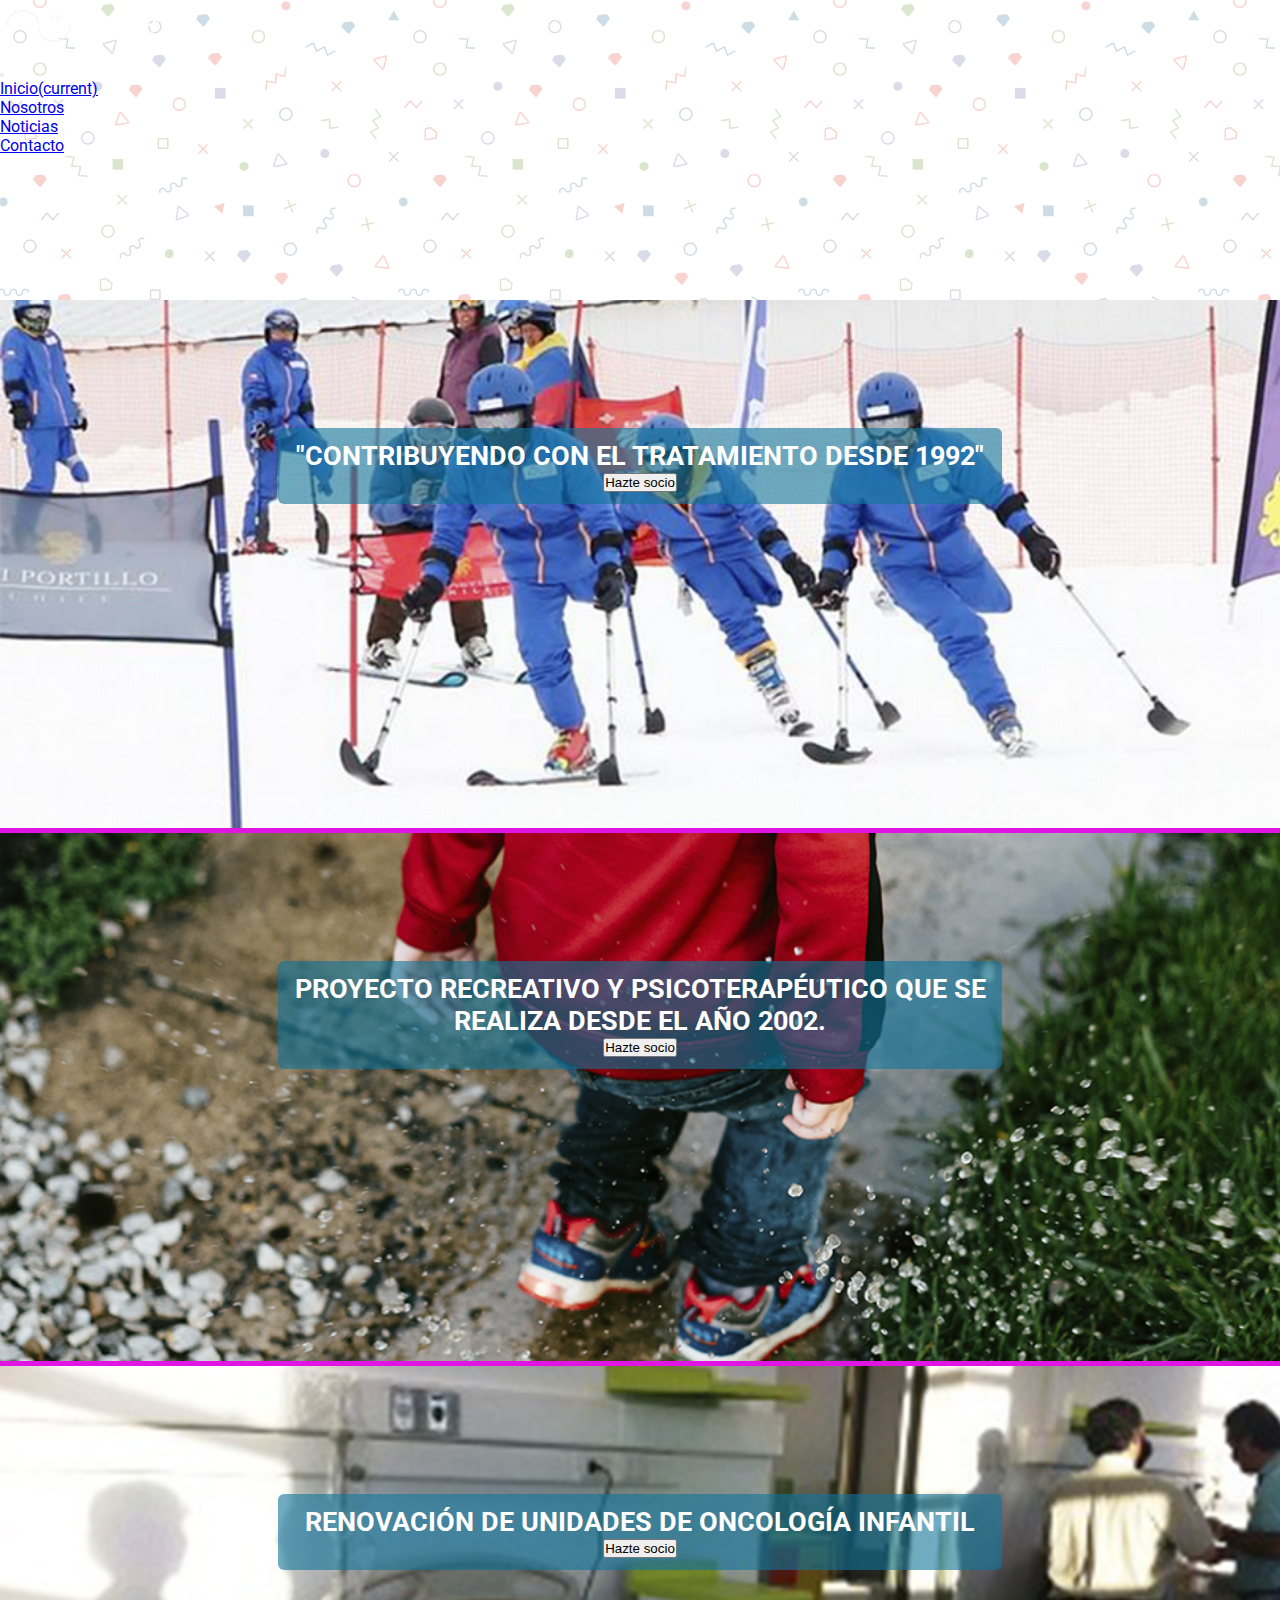
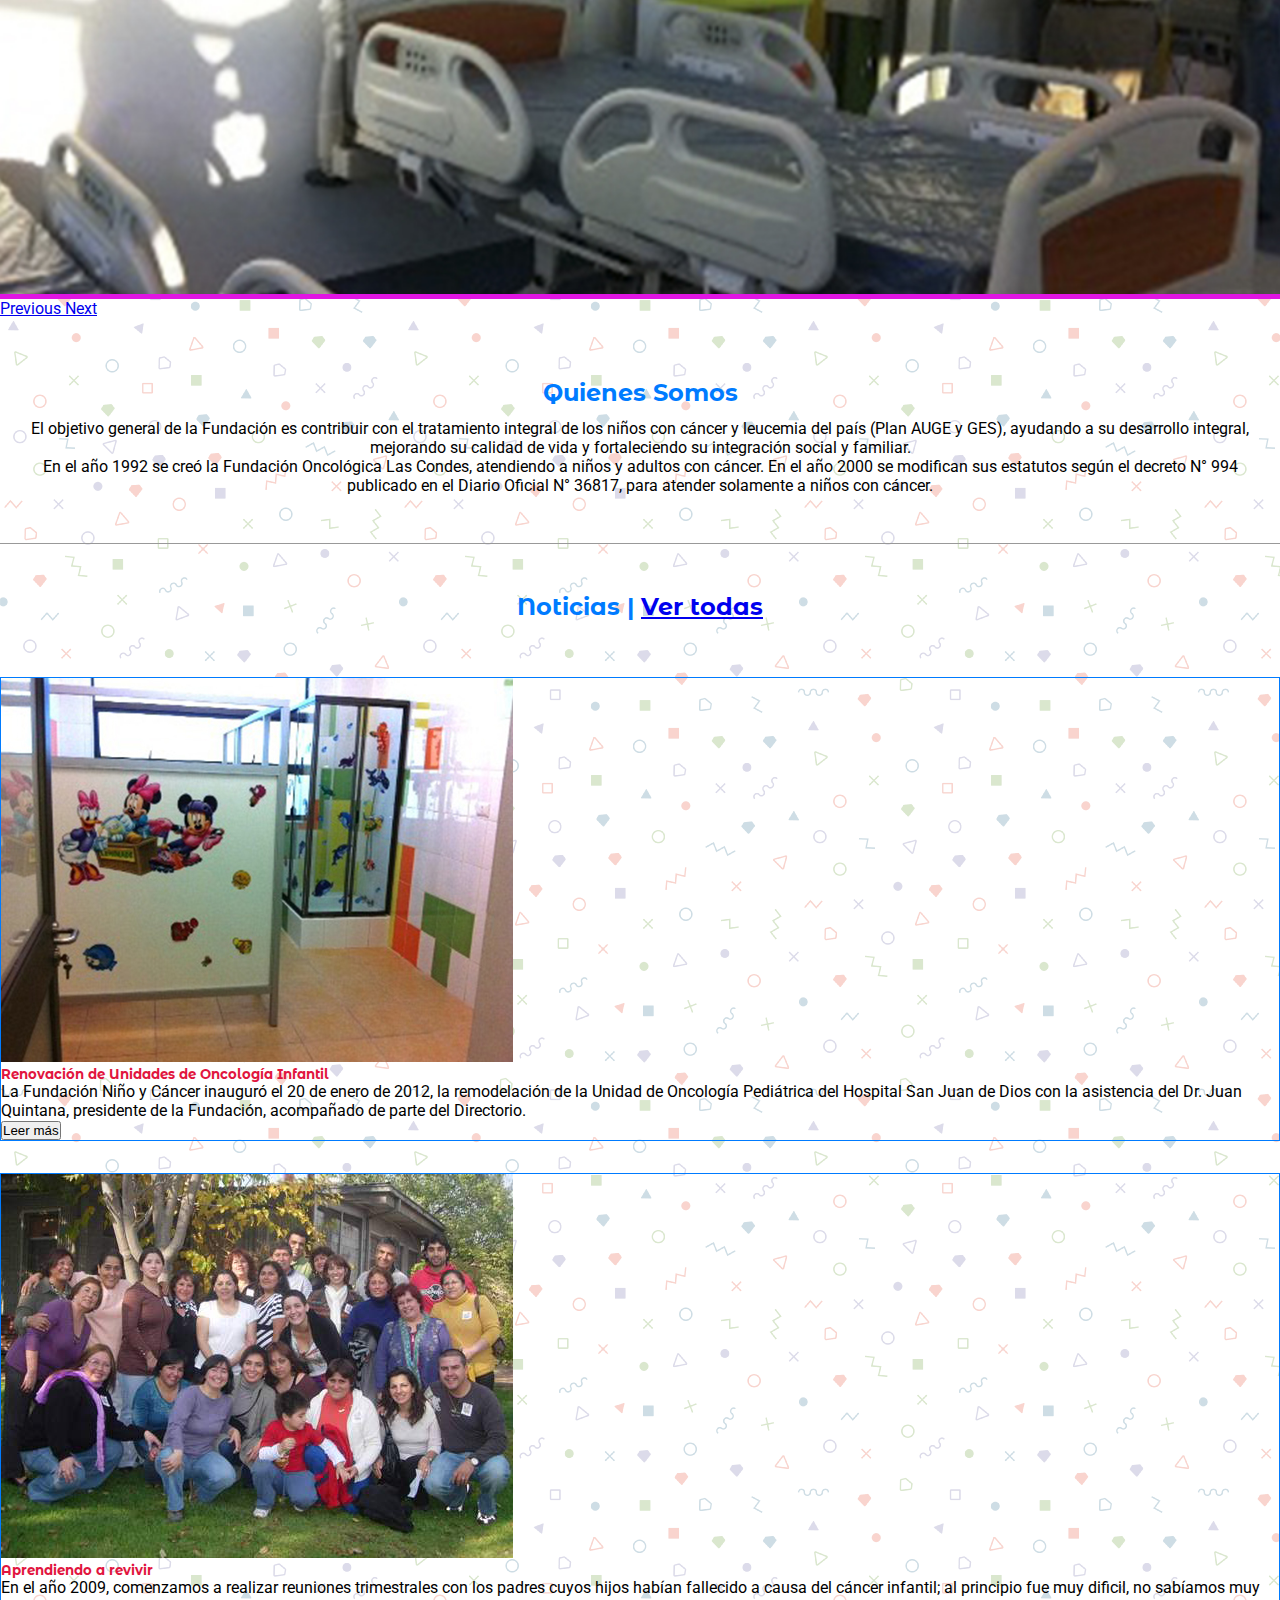
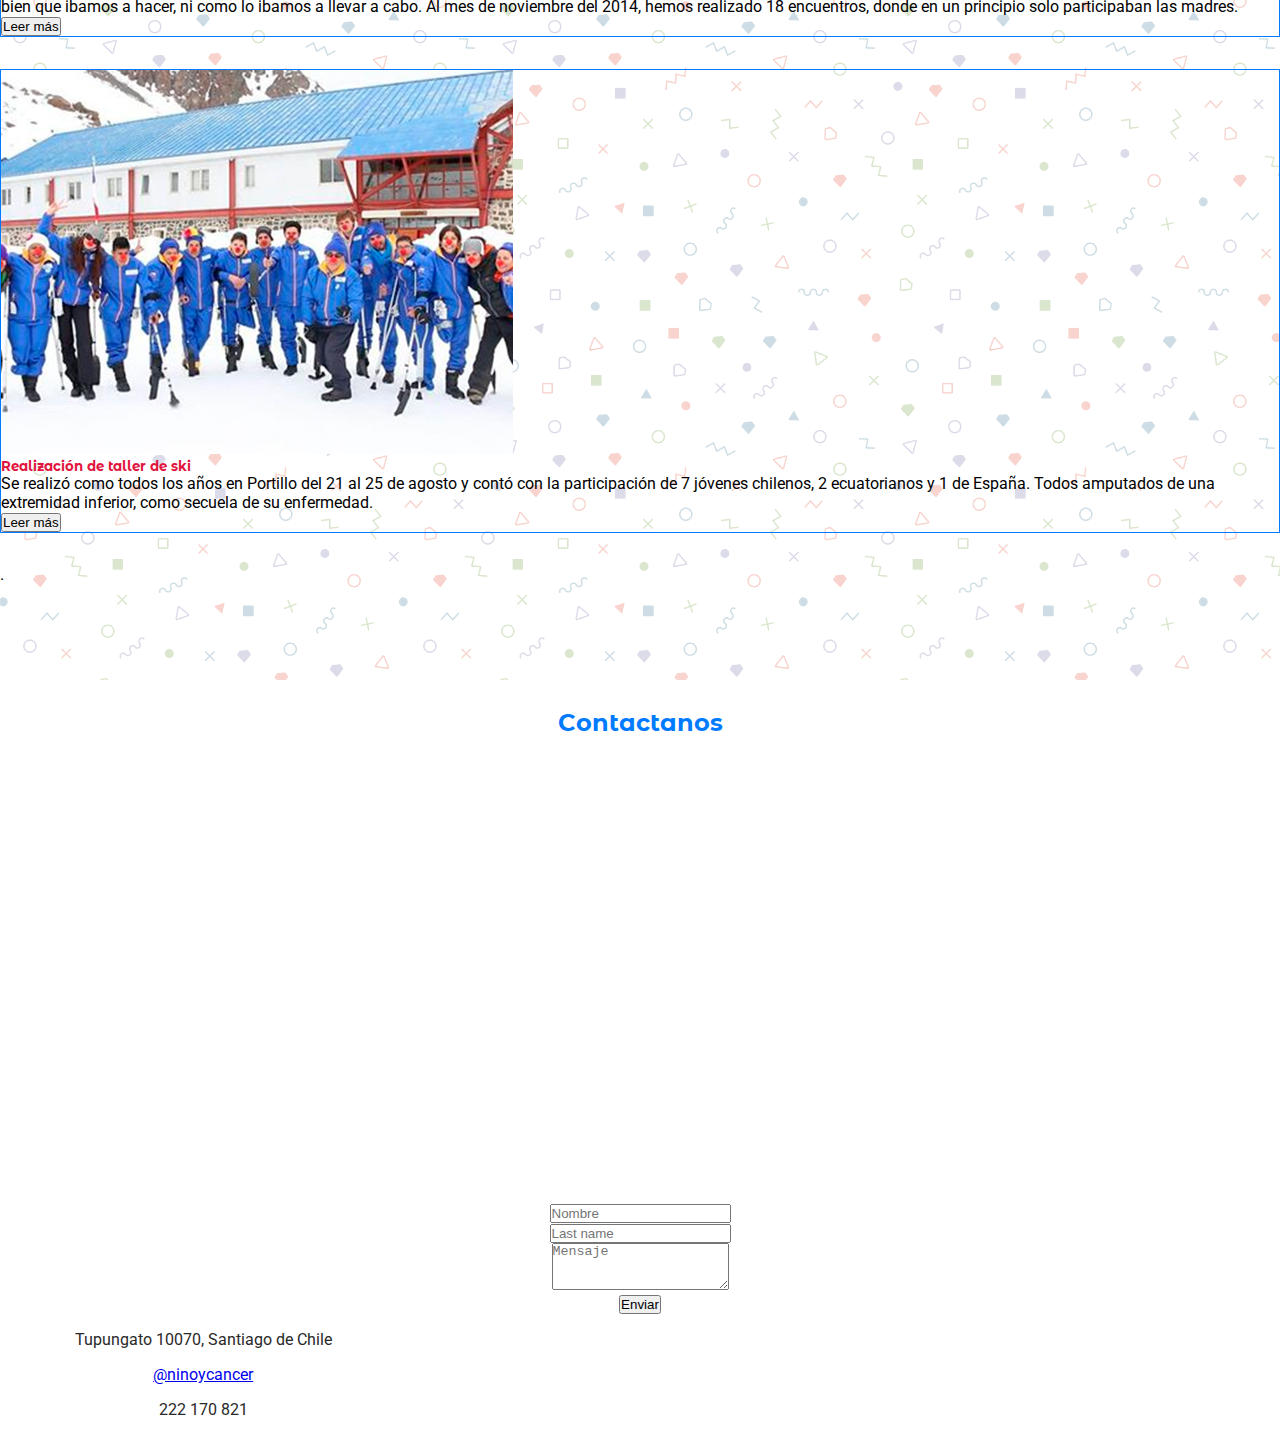
<file: index.html>
<!DOCTYPE html>
<html lang="es">
<head>
	<meta charset="UTF-8">
	<title>Fundacion niño y cancer | sitio web</title>
	<meta name="viewport" content="width=device-width, initial-scale=1, shrink-to-fit=no">
	<link rel="stylesheet" href="https://stackpath.bootstrapcdn.com/bootstrap/4.1.1/css/bootstrap.min.css" integrity="sha384-WskhaSGFgHYWDcbwN70/dfYBj47jz9qbsMId/iRN3ewGhXQFZCSftd1LZCfmhktB" crossorigin="anonymous">
	<link href="https://fonts.googleapis.com/css?family=Montserrat+Alternates:400,500i" rel="stylesheet">	
	<link href="https://fonts.googleapis.com/css?family=Roboto" rel="stylesheet">
	<link rel="stylesheet" href="https://use.fontawesome.com/releases/v5.0.13/css/all.css" integrity="sha384-DNOHZ68U8hZfKXOrtjWvjxusGo9WQnrNx2sqG0tfsghAvtVlRW3tvkXWZh58N9jp" crossorigin="anonymous">
	<link rel="shortcut icon" href="assets/img/favicon16x16.png">
	<link rel="stylesheet" href="assets/css/styles.css">
</head>
<body>
	
	
	<nav class="navbar navbar fixed-top navbar-expand-lg navbar navbar-dark bg-primary">
		<h1><a class="navbar-brand" href="#"><img src="assets/img/log-0.png" alt=""></a></h1>
		<button class="navbar-toggler" type="button" data-toggle="collapse" data-target="#navbarSupportedContent" aria-controls="navbarSupportedContent" aria-expanded="false" aria-label="Toggle navigation">
			<span class="navbar-toggler-icon"></span>
		</button>

		<div class="collapse navbar-collapse" id="navbarSupportedContent">
			<ul class="navbar-nav ml-auto ">
				<li class="nav-item active">
					<a class="nav-link " href="index.html">Inicio<span class="sr-only">(current)</span></a>
				</li>
				<li class="nav-item ">
					<a class="nav-link" href="nosotros.html">Nosotros</a>
				</li>

				<li class="nav-item ">
					<a class="nav-link " href="noticias.html">Noticias</a>
				</li>
				<li class="nav-item ">
					<a class="nav-link " href="#contacto">Contacto</a>
				</li>
			</ul>

		</div>
	</nav>

	<section class="banners">
		<div id="carouselExampleIndicators" class="carousel slide" data-ride="carousel">
			<ol class="carousel-indicators">
				<li data-target="#carouselExampleIndicators" data-slide-to="0" class="active"></li>
				<li data-target="#carouselExampleIndicators" data-slide-to="1"></li>
				<li data-target="#carouselExampleIndicators" data-slide-to="2"></li>
			</ol>
			<div class="carousel-inner">
				<div class="carousel-item active carousel-item--img img-1">
					<div class="info">
						<h2 class="carousel-item__title">
							"Contribuyendo con el tratamiento desde 1992"
						</h2>

						<button type="button" class="btn btn-light btn-outline-light">Hazte socio</button>
					</div><!--fin info-->
				</div>
				<div class="carousel-item carousel-item--img img-2">
					<div class="info">
						<h2 class="carousel-item__title">Proyecto recreativo y psicoterapéutico que se realiza desde el año 2002. </h2>
						<button type="button" class="btn btn-light btn-outline-light">Hazte socio</button>
					</div><!--fin info-->
				</div>
				<div class="carousel-item carousel-item--img img-3">
					<div class="info">
						<h2 class="carousel-item__title">Renovación de Unidades de Oncología Infantil</h2>
						<button type="button" class="btn btn-light btn-outline-light">Hazte socio</button>
					</div>
				</div>
			</div>
			<a class="carousel-control-prev" href="#carouselExampleIndicators" role="button" data-slide="prev">
				<span class="carousel-control-prev-icon" aria-hidden="true"></span>
				<span class="sr-only">Previous</span>
			</a>
			<a class="carousel-control-next" href="#carouselExampleIndicators" role="button" data-slide="next">
				<span class="carousel-control-next-icon" aria-hidden="true"></span>
				<span class="sr-only">Next</span>
			</a>
		</div>
	</section><!--fib seccion banners-->

	<div class="container">
		<div class="row">
			<section class="quienes-somos">
				<h2 class="quienes-somos__title">Quienes Somos</h2>
				<p>
					El objetivo general de la Fundación es contribuir con el tratamiento integral de los niños con cáncer y leucemia del país (Plan AUGE y GES), ayudando a su desarrollo integral, mejorando su calidad de vida y fortaleciendo su integración social y familiar.
				</p>
				<p>
					En el año 1992 se creó la Fundación Oncológica Las Condes, atendiendo a niños y adultos con cáncer. En el año 2000 se modifican sus estatutos según el decreto N° 994 publicado en el Diario Oficial N° 36817, para atender solamente a niños con cáncer.
				</p>
			</section><!--q-somos-fin quienes somos-->
		</div><!--fin row--->
	</div><!--fin container-->
	
	<section class="noticias">
		<div class="container">
			<h2 class="noticias__title">Noticias | <a href="noticias.html"><span>Ver todas</span></a></h2>
			
			<div class="row">
				<div class="col-xs-12 col-md-6 col-lg-4 ">
					<div class="card borde-caj">
						<img class="card-img-top img-thumbnail" src="assets/img/noticia-hospital.jpg" alt="hospital sanjuan de dios">
						<div class="card-body">
							<h5 class="card-title actividades">Renovación de Unidades de Oncología Infantil</h5>
							<p class="card-text">La Fundación Niño y Cáncer inauguró el 20 de enero de 2012, la remodelación de la Unidad de Oncología Pediátrica del Hospital San Juan de Dios con la asistencia del Dr. Juan Quintana, presidente de la Fundación, acompañado de parte del Directorio.</p>
							<a href="noticias.html#primera-noticia"><button type="submit" class="btn btn-outline-info">Leer más</button></a>
						</div>
					</div><!--fin class card-->
				</div><!--col-->
				<div class="col-xs-12 col-md-6 col-lg-4">
					<div class="card borde-caj">
						<img class="card-img-top img-thumbnail" src="assets/img/revivir2.jpg" alt="Card image cap">
						<div class="card-body">
							<h5 class="card-title">Aprendiendo a revivir</h5>
							<p class="card-text">En el año 2009, comenzamos a realizar reuniones trimestrales con los padres cuyos hijos habían fallecido a causa del cáncer infantil; al principio fue muy dificil, no sabíamos muy bien que ibamos a hacer, ni como lo ibamos a llevar a cabo. Al mes de noviembre del 2014, hemos realizado 18 encuentros, donde en un principio solo participaban las madres. </p>
							<a href="noticias.html#segunda-noticia"><button type="submit" class="btn btn-outline-info">Leer más</button></a>
						</div>
					</div>
				</div><!--fin col-->
				<div class="col-xs-12 col-md-6 col-lg-4">
					<div class="card borde-caj">
						<img class="card-img-top img-thumbnail" src="assets/img/noticias-ski-grup.jpg" alt="Card image cap">
						<div class="card-body">
							<h5 class="card-title">Realización de taller de ski</h5>
							<p class="card-text">Se realizó como todos los años en Portillo del 21 al 25 de agosto y contó con la participación de 7 jóvenes chilenos, 2 ecuatorianos y 1 de España. Todos amputados de una extremidad inferior, como secuela de su enfermedad.</p>
							<a href="noticias.html#tercera-noticia"><button type="submit" class="btn btn-outline-info">Leer más</button></a>
						</div>
					</div>
				</div><!--fin col-->.
			</div><!--fin row-->
			
		</div><!--fin container-->
	</section>

	
	<footer id="contacto">
		<div class="container-fluid">
			<div class="row">
				<div class="col">
					<h2 class="quienes-somos__title">Contactanos</h3>
				</div><!--fin col-->
			</div>
			<div class="row">
				<div class="col-xs-12 col-md-6 col-lg-6 ">
					<iframe src="https://www.google.com/maps/embed?pb=!1m18!1m12!1m3!1d3331.509306079665!2d-70.53933968514627!3d-33.38387450148386!2m3!1f0!2f0!3f0!3m2!1i1024!2i768!4f13.1!3m3!1m2!1s0x9662c952b6e45c13%3A0xe20a79d839401910!2sTupungato+10070%2C+Vitacura%2C+Regi%C3%B3n+Metropolitana!5e0!3m2!1ses!2scl!4v1528418515159" width="100%" height="450" frameborder="0" style="border:0" allowfullscreen></iframe>
				</div><!--fin col-->
				<div class="col-xs-12 col-md-6 col-lg-6">
					<div class="form-group">
						<div class="col my-3">
							<input type="text" class="form-control" placeholder="Nombre">
						</div>
						<div class="col my-3">
							<input type="text" class="form-control" placeholder="Last name">
						</div>
						<div class="col my-3">
						<textarea class="form-control" placeholder="Mensaje" id="exampleFormControlTextarea1" rows="3"></textarea>
						</div>
						<button type="submit" class="btn btn-primary">Enviar</button>
					</div>

				</div><!--fin col-->
				
			</div><!--fin row-->
		</div><!--fin container fluid-->
		<div class="container">
			<div class="row">
				<div class="col-xs-12 col-md-4 col-lg-4 datos">
					<span><i class="fas fa-map-marker"></i></span>
					Tupungato 10070, Santiago de Chile
				</div><!--fin col-->
				<div class="col-xs-12 col-md-4 col-lg-4 datos">
					<span><i class="fab fa-facebook-f"></i></span>
					<a href="https://www.facebook.com/ninoycancer/">@ninoycancer</a>
				</div><!--fin col-->
				<div class="col-xs-12 col-md-4 col-lg-4 datos">
					<span><i class="fas fa-phone"></i></span>
					222 170 821
				</div><!--fin col-->
			</div><!--fin row-->
		</div><!--fin container-->
	</footer>

	
	










	


	<script src="https://code.jquery.com/jquery-3.3.1.slim.min.js" integrity="sha384-q8i/X+965DzO0rT7abK41JStQIAqVgRVzpbzo5smXKp4YfRvH+8abtTE1Pi6jizo" crossorigin="anonymous"></script>
	<script src="https://cdnjs.cloudflare.com/ajax/libs/popper.js/1.14.3/umd/popper.min.js" integrity="sha384-ZMP7rVo3mIykV+2+9J3UJ46jBk0WLaUAdn689aCwoqbBJiSnjAK/l8WvCWPIPm49" crossorigin="anonymous"></script>
	<script src="https://stackpath.bootstrapcdn.com/bootstrap/4.1.1/js/bootstrap.min.js" integrity="sha384-smHYKdLADwkXOn1EmN1qk/HfnUcbVRZyYmZ4qpPea6sjB/pTJ0euyQp0Mk8ck+5T" crossorigin="anonymous"></script>
</body>
</html>
</file>
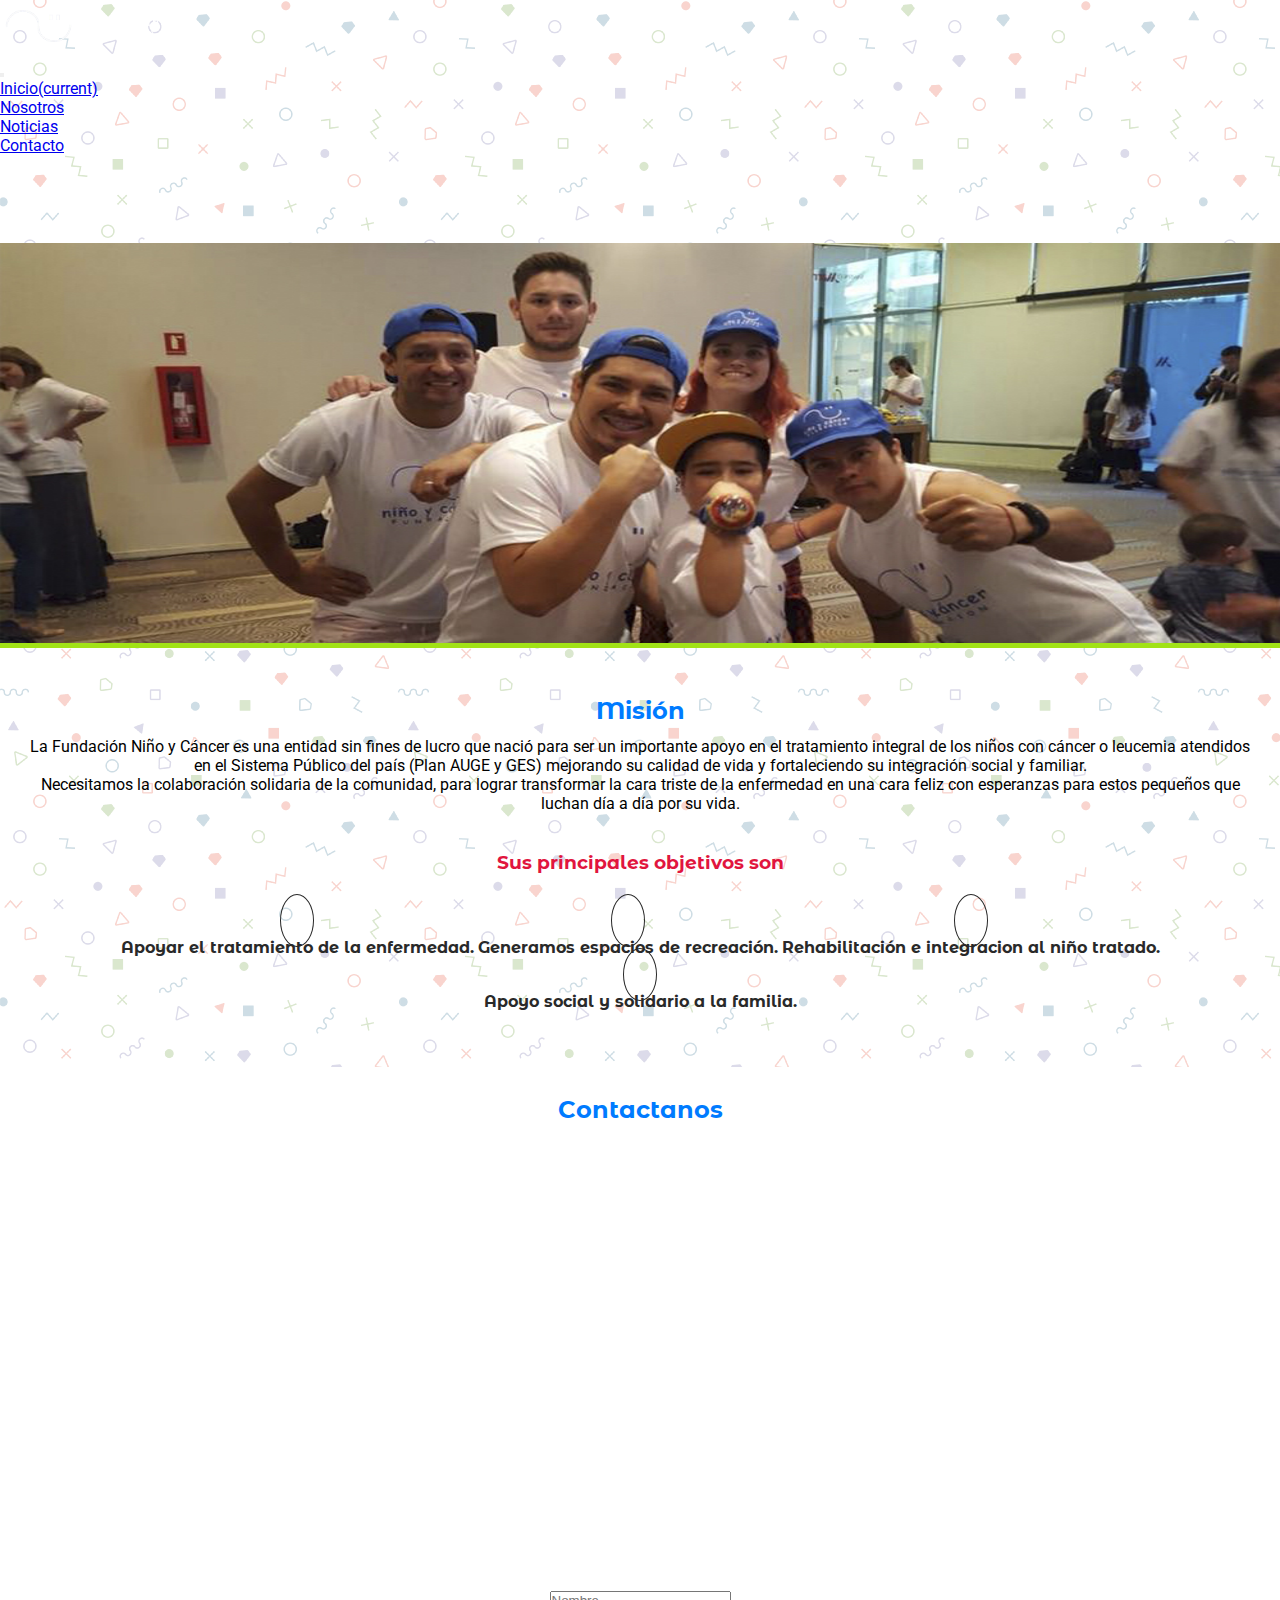
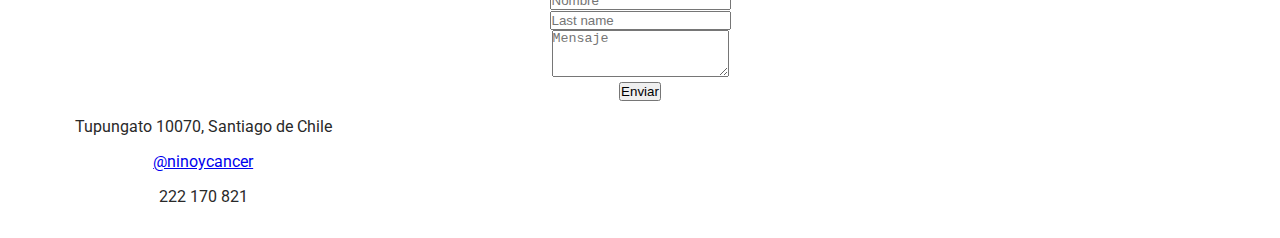
<file: nosotros.html>
<!DOCTYPE html>
<html lang="es">
<head>
	<meta charset="UTF-8">
	<title>Fundacion niño y cancer | sitio web</title>
	<meta name="viewport" content="width=device-width, initial-scale=1, shrink-to-fit=no">
	<link rel="stylesheet" href="https://stackpath.bootstrapcdn.com/bootstrap/4.1.1/css/bootstrap.min.css" integrity="sha384-WskhaSGFgHYWDcbwN70/dfYBj47jz9qbsMId/iRN3ewGhXQFZCSftd1LZCfmhktB" crossorigin="anonymous">
	<link href="https://fonts.googleapis.com/css?family=Montserrat+Alternates:400,500i" rel="stylesheet">	
	<link href="https://fonts.googleapis.com/css?family=Roboto" rel="stylesheet">
	<link rel="stylesheet" href="https://use.fontawesome.com/releases/v5.0.13/css/all.css" integrity="sha384-DNOHZ68U8hZfKXOrtjWvjxusGo9WQnrNx2sqG0tfsghAvtVlRW3tvkXWZh58N9jp" crossorigin="anonymous">
	<link rel="shortcut icon" href="assets/img/favicon16x16.png">
	<link rel="stylesheet" href="assets/css/styles.css">
</head>
<body>
	
	
	<nav class="navbar navbar fixed-top navbar-expand-lg navbar navbar-dark bg-primary">
		<h1><a class="navbar-brand" href="#"><img src="assets/img/log-0.png" alt=""></a></h1>
		<button class="navbar-toggler" type="button" data-toggle="collapse" data-target="#navbarSupportedContent" aria-controls="navbarSupportedContent" aria-expanded="false" aria-label="Toggle navigation">
			<span class="navbar-toggler-icon"></span>
		</button>

		<div class="collapse navbar-collapse" id="navbarSupportedContent">
			<ul class="navbar-nav ml-auto ">
				<li class="nav-item">
					<a class="nav-link " href="index.html">Inicio<span class="sr-only">(current)</span></a>
				</li>
				<li class="nav-item active ">
					<a class="nav-link" href="nosotros.html">Nosotros</a>
				</li>

				<li class="nav-item ">
					<a class="nav-link " href="noticias.html">Noticias</a>
				</li>
				<li class="nav-item ">
					<a class="nav-link " href="#contacto">Contacto</a>
				</li>
			</ul>
 
		</div>
	</nav>

	<section class="banners">
		<img class="img-nosotros"src="assets/img/grupo.jpg " alt="imagen taller de futbol">
	</section><!--fib seccion banners-->

	<div class="container">
		<div class="row">
			<section class="nosotros">
				<h2 class="nosotros__title">Misión</h2>
				<p>
					La Fundación Niño y Cáncer es una entidad sin fines de lucro que nació para ser un importante apoyo en el tratamiento integral de los niños con cáncer o leucemia atendidos en el Sistema Público del país (Plan AUGE y GES) mejorando su calidad de vida y fortaleciendo su integración social y familiar.
				</p>
				<p>Necesitamos la colaboración solidaria  de la comunidad, para lograr transformar la cara triste de la enfermedad en una cara feliz con esperanzas para estos pequeños que luchan día a día por su vida.</p>
				<article>
				<h3 class="datos-titulo">Sus principales objetivos son</h3>
					<div class="col col-sm-3 col-md-2 col-xs-12 puntos">
						<i class="fas fa-stethoscope"></i>
						<h5 class="datos-titulo__puntos ">
							Apoyar el tratamiento  de la enfermedad.
						</h5>
					</div>
					<div class="col col-sm-3 col-md-2 col-xs-12 puntos">
						<i class="fab fa-slideshare"></i>
						<h5 class="datos-titulo__puntos ">
							Generamos espacios de recreación.
						</h5>
					</div>
					<div class="col col-sm-3 col-md-2 col-xs-12 puntos">
						<i class="fas fa-hospital-alt"></i>
						<h5 class="datos-titulo__puntos ">
							Rehabilitación e integracion al niño tratado.
						</h5>
					</div>
					<div class="col col-sm-3 col-md-2 col-xs-12 puntos">
						<i class="fas fa-handshake"></i>
						<h5 class="datos-titulo__puntos ">
							Apoyo social y solidario a la familia.
						</h5>
					</div>
				</article>

			</section><!--q-somos-fin quienes somos-->
		</div><!--fin row--->
	</div><!--fin container-->
	
	
	<footer id="contacto">
		<div class="container-fluid">
			<div class="row">
				<div class="col">
					<h2 class="quienes-somos__title">Contactanos</h3>
				</div><!--fin col-->
			</div>
			<div class="row">
				<div class="col-xs-12 col-md-6 col-lg-6 ">
					<iframe src="https://www.google.com/maps/embed?pb=!1m18!1m12!1m3!1d3331.509306079665!2d-70.53933968514627!3d-33.38387450148386!2m3!1f0!2f0!3f0!3m2!1i1024!2i768!4f13.1!3m3!1m2!1s0x9662c952b6e45c13%3A0xe20a79d839401910!2sTupungato+10070%2C+Vitacura%2C+Regi%C3%B3n+Metropolitana!5e0!3m2!1ses!2scl!4v1528418515159" width="100%" height="450" frameborder="0" style="border:0" allowfullscreen></iframe>
				</div><!--fin col-->
				<div class="col-xs-12 col-md-6 col-lg-6">
					<div class="form-group">
						<div class="col my-3">
							<input type="text" class="form-control" placeholder="Nombre">
						</div>
						<div class="col my-3">
							<input type="text" class="form-control" placeholder="Last name">
						</div>
						<div class="col my-3">
						<textarea class="form-control" placeholder="Mensaje" id="exampleFormControlTextarea1" rows="3"></textarea>
						</div>
						<button type="submit" class="btn btn-primary">Enviar</button>
					</div>

				</div><!--fin col-->
				
			</div><!--fin row-->
		</div><!--fin container fluid-->
		<div class="container">
			<div class="row">
				<div class="col-xs-12 col-md-4 col-lg-4 datos">
					<span><i class="fas fa-map-marker"></i></span>
					Tupungato 10070, Santiago de Chile
				</div><!--fin col-->
				<div class="col-xs-12 col-md-4 col-lg-4 datos">
					<span><i class="fab fa-facebook-f"></i></span>
					<a href="https://www.facebook.com/ninoycancer/">@ninoycancer</a>
				</div><!--fin col-->
				<div class="col-xs-12 col-md-4 col-lg-4 datos">
					<span><i class="fas fa-phone"></i></span>
					222 170 821
				</div><!--fin col-->
			</div><!--fin row-->
		</div><!--fin container-->
	</footer>


	
	










	


	<script src="https://code.jquery.com/jquery-3.3.1.slim.min.js" integrity="sha384-q8i/X+965DzO0rT7abK41JStQIAqVgRVzpbzo5smXKp4YfRvH+8abtTE1Pi6jizo" crossorigin="anonymous"></script>
	<script src="https://cdnjs.cloudflare.com/ajax/libs/popper.js/1.14.3/umd/popper.min.js" integrity="sha384-ZMP7rVo3mIykV+2+9J3UJ46jBk0WLaUAdn689aCwoqbBJiSnjAK/l8WvCWPIPm49" crossorigin="anonymous"></script>
	<script src="https://stackpath.bootstrapcdn.com/bootstrap/4.1.1/js/bootstrap.min.js" integrity="sha384-smHYKdLADwkXOn1EmN1qk/HfnUcbVRZyYmZ4qpPea6sjB/pTJ0euyQp0Mk8ck+5T" crossorigin="anonymous"></script>
</body>
</html>
</file>
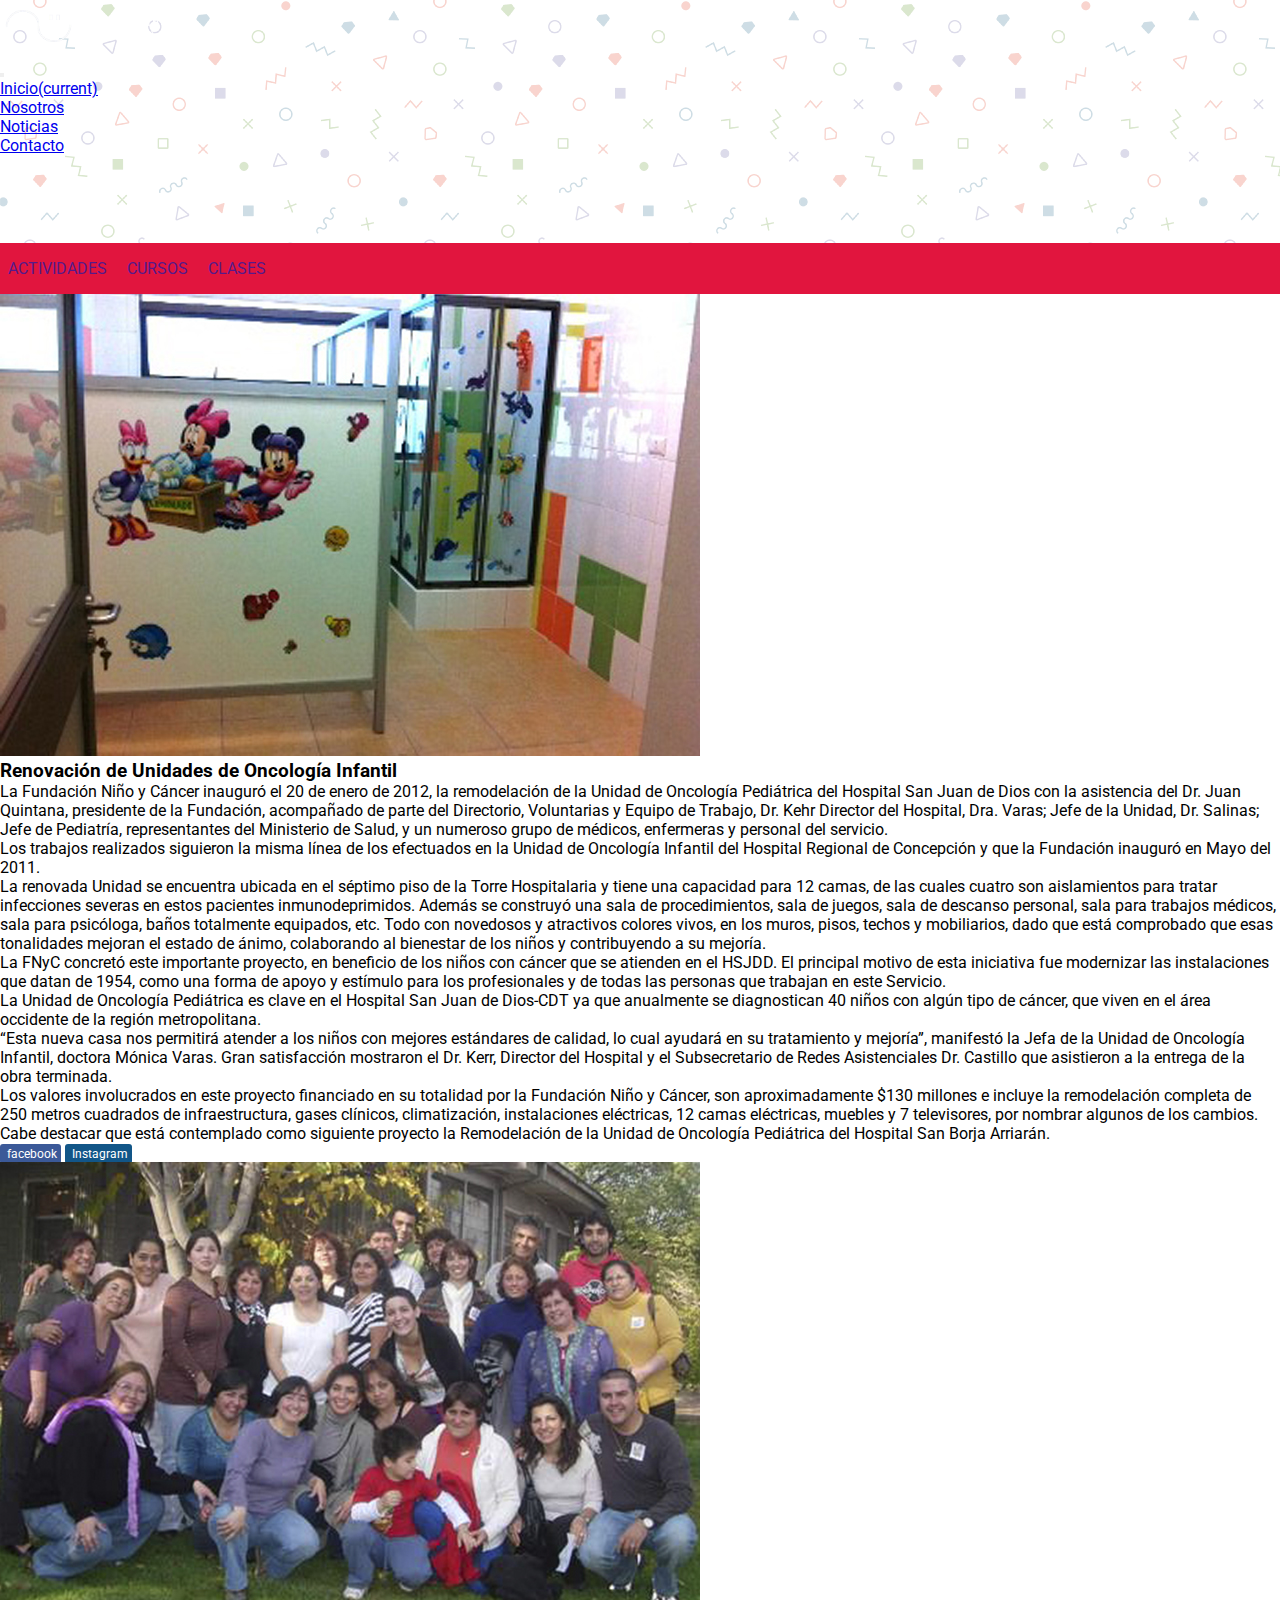
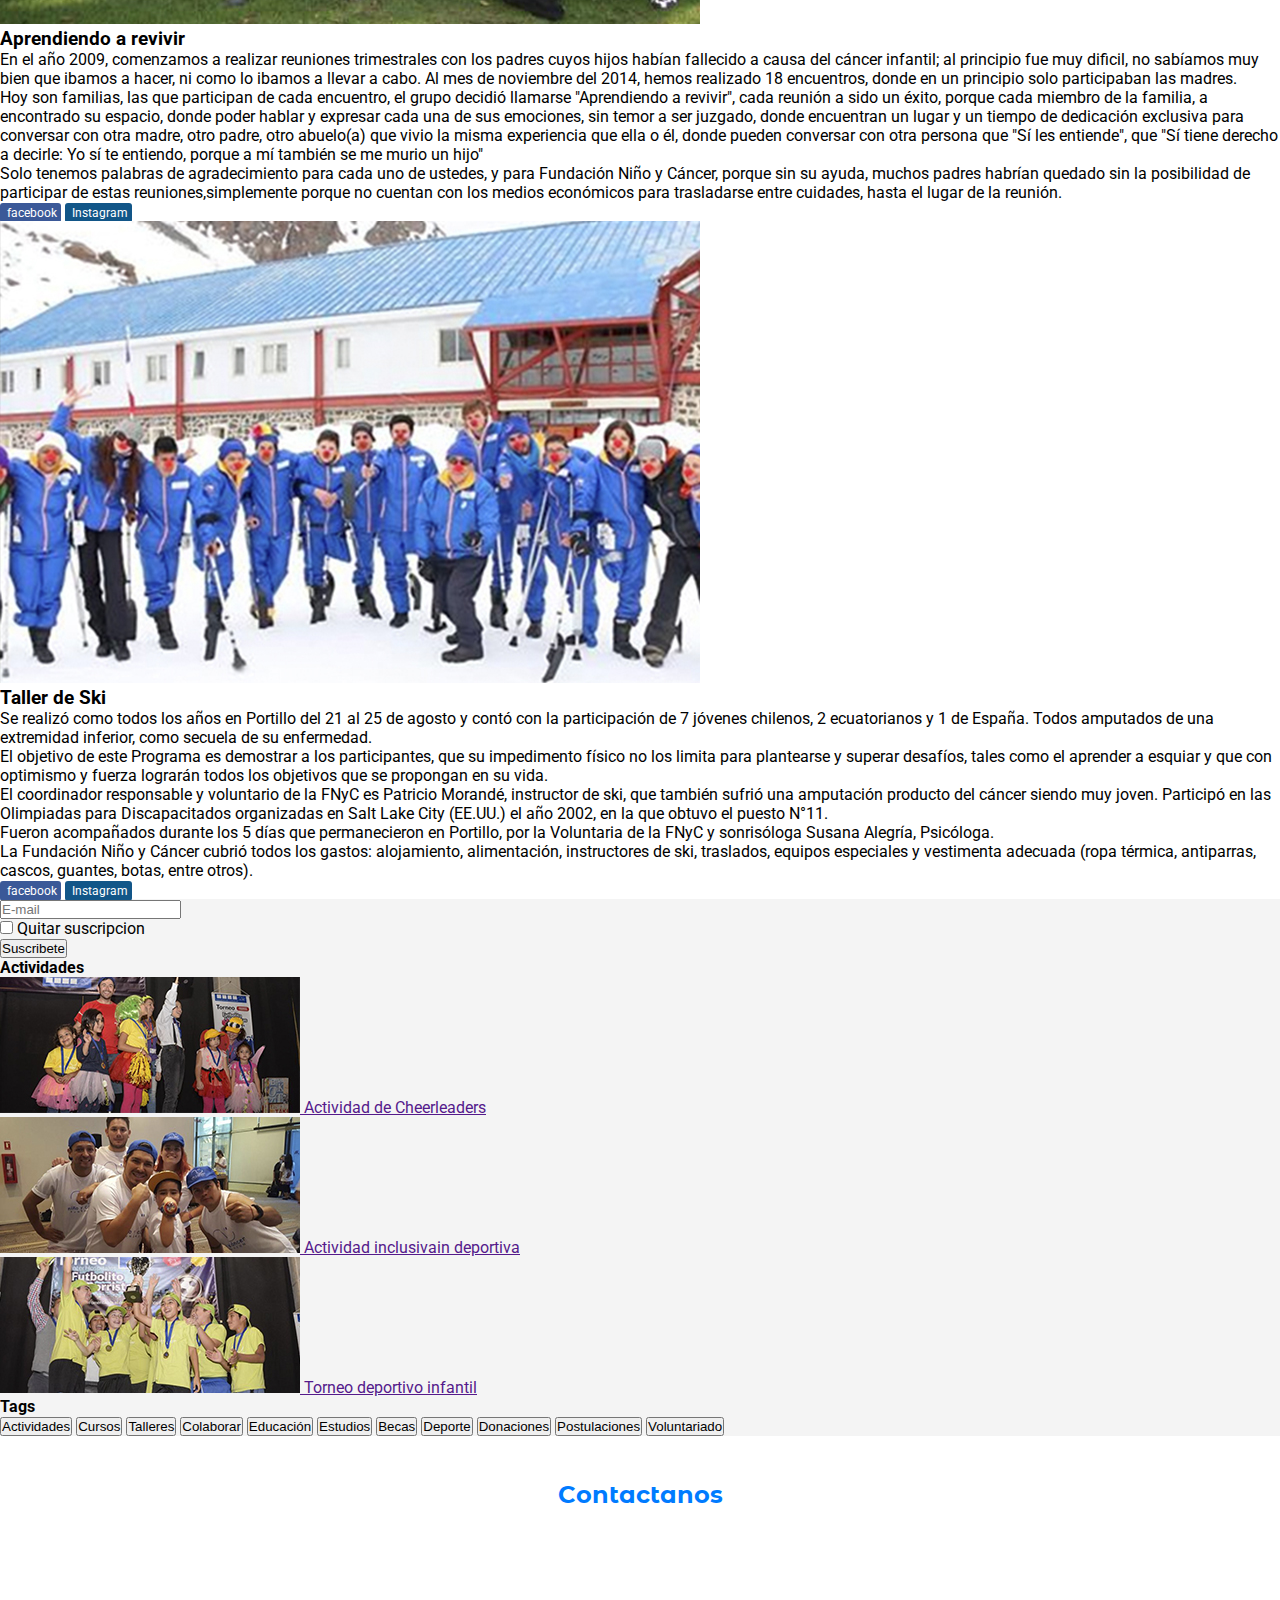
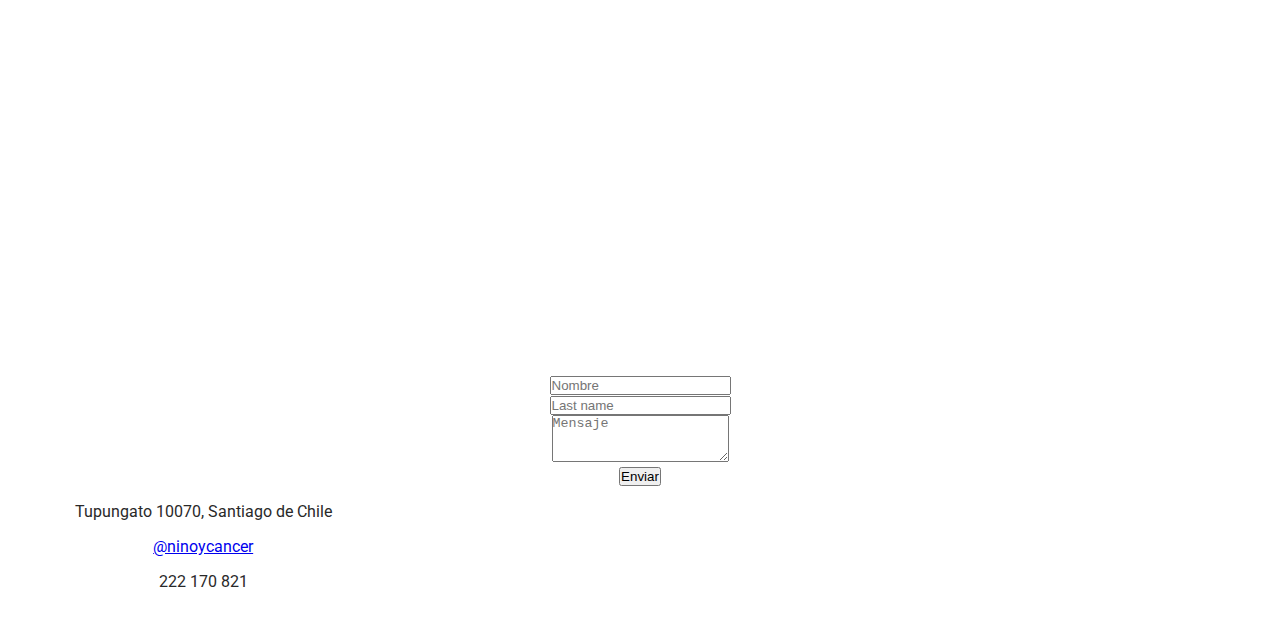
<file: noticias.html>
<!DOCTYPE html>
<html lang="es">
<head>
	<meta charset="UTF-8">
	<title>Fundacion niño y cancer | sitio web</title>
	<meta name="viewport" content="width=device-width, initial-scale=1, shrink-to-fit=no">
	<link rel="stylesheet" href="https://stackpath.bootstrapcdn.com/bootstrap/4.1.1/css/bootstrap.min.css" integrity="sha384-WskhaSGFgHYWDcbwN70/dfYBj47jz9qbsMId/iRN3ewGhXQFZCSftd1LZCfmhktB" crossorigin="anonymous">
	<link href="https://fonts.googleapis.com/css?family=Montserrat+Alternates:400,500i" rel="stylesheet">	
	<link href="https://fonts.googleapis.com/css?family=Roboto" rel="stylesheet">
	<link rel="stylesheet" href="https://use.fontawesome.com/releases/v5.0.13/css/all.css" integrity="sha384-DNOHZ68U8hZfKXOrtjWvjxusGo9WQnrNx2sqG0tfsghAvtVlRW3tvkXWZh58N9jp" crossorigin="anonymous">
	<link rel="shortcut icon" href="assets/img/favicon16x16.png">
	<link rel="stylesheet" href="assets/css/styles.css">
</head>
<body>
	
	
	<nav class="navbar navbar fixed-top navbar-expand-lg navbar navbar-dark bg-primary">
		<h1><a class="navbar-brand" href="#"><img src="assets/img/log-0.png" alt=""></a></h1>
		<button class="navbar-toggler" type="button" data-toggle="collapse" data-target="#navbarSupportedContent" aria-controls="navbarSupportedContent" aria-expanded="false" aria-label="Toggle navigation">
			<span class="navbar-toggler-icon"></span>
		</button>

		<div class="collapse navbar-collapse" id="navbarSupportedContent">
			<ul class="navbar-nav ml-auto ">
				<li class="nav-item">
					<a class="nav-link " href="index.html">Inicio<span class="sr-only">(current)</span></a>
				</li>
				<li class="nav-item">
					<a class="nav-link" href="nosotros.html">Nosotros</a>
				</li>

				<li class="nav-item  active  ">
					<a class="nav-link " href="noticias.html">Noticias</a>
				</li>
				<li class="nav-item ">
					<a class="nav-link " href="#contacto">Contacto</a>
				</li>
			</ul>

		</div>
	</nav>


	<nav class="submenu">
		<div class="container">
			<ul>
				<a href=""><li>Actividades</li></a>
				<a href=""><li>Cursos</li></a>
				<a href=""><li>Clases</li></a>
			</ul>
		</div><!--fin container-->
	</nav>


	<div class="container blog">
		<div class="row ">
			<div class="izquierda col-xs-12 col-sm-12 col-md-12 col-lg-9 py-5">
				<!--primera noticia-->
				<div id="primera-noticia">
					<div class="container py-5">
						<div class="row col-xs-12 col-sm-12 col-md-12 ">
							<div class="col-xs-12">
								<img class="img-fluid"src="assets/img/oncologia-noticia.jpg" alt="imagen sala hospital area infantil">
							</div><!--fin col img-->
							<div class="col-xs-12">
								<h3 class="pt-2">Renovación de Unidades de Oncología Infantil</h3>
								<p>La Fundación Niño y Cáncer inauguró el 20 de enero de 2012, la remodelación de la Unidad de Oncología Pediátrica del Hospital San Juan de Dios con la asistencia del Dr. Juan Quintana, presidente de la Fundación, acompañado de parte del Directorio, Voluntarias y Equipo de Trabajo, Dr. Kehr Director del Hospital, Dra. Varas; Jefe de la Unidad, Dr. Salinas; Jefe de Pediatría, representantes del Ministerio de Salud, y un numeroso grupo de médicos, enfermeras y personal del servicio.</p>
								<p>Los trabajos realizados siguieron la misma línea de los efectuados en la Unidad de Oncología Infantil del Hospital Regional de Concepción y que la Fundación inauguró en Mayo del 2011.</p>
								<p>
								La renovada Unidad se encuentra ubicada en el séptimo piso de la Torre Hospitalaria y tiene una capacidad para 12 camas, de las cuales cuatro son aislamientos para tratar infecciones severas en estos pacientes inmunodeprimidos. Además se construyó una sala de procedimientos, sala de juegos, sala de descanso personal, sala para trabajos médicos, sala para psicóloga, baños totalmente equipados, etc. Todo con novedosos y atractivos colores vivos, en los muros, pisos, techos y mobiliarios, dado que está comprobado que esas tonalidades mejoran el estado de ánimo, colaborando al bienestar de los niños y contribuyendo a su mejoría.</p>
								<p>La FNyC concretó este importante proyecto, en beneficio de los niños con cáncer que se atienden en el HSJDD. El principal motivo de esta iniciativa fue modernizar las instalaciones que datan de 1954, como una forma de apoyo y estímulo para los profesionales y de todas las personas que trabajan en este Servicio.</p>
								<p>La Unidad de Oncología Pediátrica es clave en el Hospital San Juan de Dios-CDT ya que anualmente se diagnostican 40 niños con algún tipo de cáncer, que viven en el área occidente de la región metropolitana.</p>
								<p>“Esta nueva casa nos permitirá atender a los niños con mejores estándares de calidad, lo cual ayudará en su tratamiento y mejoría”, manifestó la Jefa de la Unidad de Oncología Infantil, doctora Mónica Varas.
								Gran satisfacción mostraron el Dr. Kerr, Director del Hospital y el Subsecretario de Redes Asistenciales Dr. Castillo que asistieron a la entrega de la obra terminada.</p>
								<p>Los valores involucrados en este proyecto financiado en su totalidad por la Fundación Niño y Cáncer, son aproximadamente $130 millones e incluye la remodelación completa de 250 metros cuadrados de infraestructura, gases clínicos, climatización, instalaciones eléctricas, 12 camas eléctricas, muebles y 7 televisores, por nombrar algunos de los cambios.</p>
								<p>Cabe destacar que está contemplado como siguiente proyecto la Remodelación de la Unidad de Oncología Pediátrica del Hospital San Borja Arriarán.</p>

							</div><!--fin col titulo y parrafo-->
							<div class="col">
								<span class="redes-sociales ico-facebook"><i class="fab fa-facebook-f "></i>facebook</span>
								<span class="redes-sociales ico-instagram"><i class="fab fa-instagram"></i></i>Instagram</span>
							</div><!--fin iconos-->
						</div><!--fin row-->
					</div><!--container 1 noticia-->
				</div><!--fin id1 noticia-->
				<!--principio 2 noticia-->
				<div id="segunda-noticia">
					<div class="container py-5">
					<div class="row col-xs-12 col-sm-12 col-md-12 ">
						<div class="col-xs-12">
							<img class="img-fluid"src="assets/img/madres-ninos-oncologia.jpg" alt="imagen sala hospital area infantil">
						</div><!--fin col img-->
						<div class="col-xs-12">
							<h3 class="pt-2">Aprendiendo a revivir</h3>
							<p>En el año 2009, comenzamos a realizar reuniones trimestrales con los padres cuyos hijos habían fallecido a causa del cáncer infantil; al principio fue muy dificil, no sabíamos muy bien que ibamos a hacer, ni como lo ibamos a llevar a cabo. Al mes de noviembre del 2014, hemos realizado 18 encuentros, donde en un principio solo participaban las madres.</p>

							<p>Hoy son familias, las que participan de cada encuentro, el grupo decidió llamarse "Aprendiendo a revivir", cada reunión a sido un éxito,  porque cada miembro de la familia, a encontrado su espacio, donde poder hablar y expresar cada una de sus emociones,  sin temor a ser juzgado, donde encuentran  un lugar y un tiempo de dedicación exclusiva para conversar con otra madre, otro padre, otro abuelo(a) que vivio la misma experiencia que ella o él, donde pueden conversar con otra persona que "Sí les entiende", que "Sí tiene derecho a decirle: Yo sí te entiendo, porque a mí también se me murio un hijo"</p>
							<p>Solo tenemos palabras de agradecimiento para cada uno de ustedes, y para Fundación Niño y Cáncer, porque sin su ayuda, muchos padres habrían quedado sin la posibilidad de participar de estas reuniones,simplemente porque no cuentan con los medios económicos para trasladarse entre cuidades, hasta el lugar de la reunión.</p>

						</div><!--fin col titulo y parrafo-->
						<div class="col">
							<span class="redes-sociales ico-facebook"><i class="fab fa-facebook-f "></i>facebook</span>
							<span class="redes-sociales ico-instagram"><i class="fab fa-instagram"></i></i>Instagram</span>
						</div><!--fin iconos-->
					</div><!--fin row-->
					</div><!--container 3noticia-->
				</div><!--fin id2 noticia-->	
				<div id="tercera-noticia">
					<div class="container py-5">
						<div class="row col-xs-12 col-sm-12 col-md-12 ">
							<div class="col-xs-12">
								<img class="img-fluid"src="assets/img/grupo-ski-noticias.jpg" alt="imagen sala hospital area infantil">
							</div><!--fin col img-->
							<div class="col-xs-12">
								<h3 class="pt-2">Taller de Ski</h3>
								<p>Se realizó como todos los años en Portillo del 21 al 25 de agosto y contó con la participación de 7 jóvenes chilenos, 2 ecuatorianos y 1 de España. Todos amputados de una extremidad inferior, como secuela de su enfermedad.</p>

								<p>El objetivo de este Programa es demostrar a los participantes, que su impedimento físico no los limita para plantearse y superar desafíos, tales como el aprender a esquiar y que con optimismo y fuerza lograrán todos los objetivos que se propongan en su vida.</p>

								<p>El coordinador responsable y voluntario de la FNyC es Patricio Morandé, instructor de ski, que también sufrió una amputación producto del cáncer siendo muy joven. Participó en las Olimpiadas para Discapacitados organizadas en Salt Lake City (EE.UU.) el año 2002, en la que obtuvo el puesto N°11.</p>
								<p>Fueron acompañados durante los 5 días que permanecieron en Portillo, por la Voluntaria de la FNyC y sonrisóloga Susana Alegría, Psicóloga.</p>

								<p>La Fundación Niño y Cáncer cubrió todos los gastos: alojamiento, alimentación, instructores de ski, traslados, equipos especiales y vestimenta adecuada (ropa térmica, antiparras, cascos, guantes, botas, entre otros).</p>


							</div><!--fin col titulo y parrafo-->
							<div class="col">
								<span class="redes-sociales ico-facebook"><i class="fab fa-facebook-f "></i>facebook</span>
								<span class="redes-sociales ico-instagram"><i class="fab fa-instagram"></i></i>Instagram</span>
							</div><!--fin iconos-->
						</div><!--fin row-->
					</div><!--container 3noticia-->
				</div>

			</div><!--fin izquierda-->
		
			<div class="sidebar col-xs-12 col-sm-12 col-md-12 col-lg-3 py-5 my-5">
				<div class="col">
					<form>
						<div class="form-group">

							<input type="email" class="form-control" id="exampleInputEmail1" aria-describedby="emailHelp" placeholder="E-mail">

						</div>
						<div class="form-group form-check">
							<input type="checkbox" class="form-check-input" id="exampleCheck1">
							<label class="form-check-label" for="exampleCheck1">Quitar suscripcion</label>
						</div>
						<button type="button" class="btn btn-success">Suscribete</button>
					</form>
				</div><!--fin col formulario suscripcion-->
				<div class="col-xs-12 my-5 py-5">

					<h4 class="pb-1">Actividades</h4>
					<div class="col my-3">
						<a href=""><img class="img-fluid" src="assets/img/activ-chicas300x150.jpg" alt="Actividad Cheerleaders">
							<span>Actividad de Cheerleaders</span></a>
						</div><!--actividad 1-->
						<div class="col my-3">
							<a href=""><img class="img-fluid" src="assets/img/basquet300x150.jpg" alt="Actividad Cheerleaders">
								<span>Actividad inclusivain deportiva</span></a>
							</div><!--actividad 1-->
							<div class="col my-3">
								<a href=""><img class="img-fluid" src="assets/img/torneofutbol300x150.jpg" alt="Actividad Cheerleaders">
									<span>Torneo deportivo infantil</span></a>
								</div><!--actividad 1-->

							</div><!--fin col -->
							<div class="col my-3">
								<h4 class="mb-2">Tags</h4>
								<button type="button" class="btn btn-primary btn-sm mb-1">Actividades</button>
								<button type="button" class="btn btn-primary btn-sm mb-1">Cursos</button>
								<button type="button" class="btn btn-primary btn-sm mb-1">Talleres</button>
								<button type="button" class="btn btn-primary btn-sm mb-1">Colaborar</button>
								<button type="button" class="btn btn-primary btn-sm mb-1">Educación</button>
								<button type="button" class="btn btn-primary btn-sm mb-1">Estudios</button>
								<button type="button" class="btn btn-primary btn-sm mb-1">Becas</button>
								<button type="button" class="btn btn-primary btn-sm mb-1">Deporte</button>
								<button type="button" class="btn btn-primary btn-sm mb-1">Donaciones</button>
								<button type="button" class="btn btn-primary btn-sm mb-1">Postulaciones</button>
								<button type="button" class="btn btn-primary btn-sm mb-1">Voluntariado</button>

							</div><!--fin col --
						</div>
					</div><!--fin row blog-->
				</div><!--fin container blog-->
			</div><!--fin sidebar-->	



			<footer id="contacto">
					<div class="container-fluid">
						<div class="row">
							<div class="col">
								<h2 class="quienes-somos__title">Contactanos</h3>
								</div><!--fin col-->
							</div>
							<div class="row">
								<div class="col-xs-12 col-md-6 col-lg-6 ">
									<iframe src="https://www.google.com/maps/embed?pb=!1m18!1m12!1m3!1d3331.509306079665!2d-70.53933968514627!3d-33.38387450148386!2m3!1f0!2f0!3f0!3m2!1i1024!2i768!4f13.1!3m3!1m2!1s0x9662c952b6e45c13%3A0xe20a79d839401910!2sTupungato+10070%2C+Vitacura%2C+Regi%C3%B3n+Metropolitana!5e0!3m2!1ses!2scl!4v1528418515159" width="100%" height="450" frameborder="0" style="border:0" allowfullscreen></iframe>
								</div><!--fin col-->
								<div class="col-xs-12 col-md-6 col-lg-6">
									<div class="form-group">
										<div class="col my-3">
											<input type="text" class="form-control" placeholder="Nombre">
										</div>
										<div class="col my-3">
											<input type="text" class="form-control" placeholder="Last name">
										</div>
										<div class="col my-3">
											<textarea class="form-control" placeholder="Mensaje" id="exampleFormControlTextarea1" rows="3"></textarea>
										</div>
										<button type="submit" class="btn btn-primary">Enviar</button>
									</div>

								</div><!--fin col-->

							</div><!--fin row-->
						</div><!--fin container fluid-->
						<div class="container">
							<div class="row">
								<div class="col-xs-12 col-md-4 col-lg-4 datos">
									<span><i class="fas fa-map-marker"></i></span>
									Tupungato 10070, Santiago de Chile
								</div><!--fin col-->
								<div class="col-xs-12 col-md-4 col-lg-4 datos">
									<span><i class="fab fa-facebook-f"></i></span>
									<a href="https://www.facebook.com/ninoycancer/">@ninoycancer</a>
								</div><!--fin col-->
								<div class="col-xs-12 col-md-4 col-lg-4 datos">
									<span><i class="fas fa-phone"></i></span>
									222 170 821
								</div><!--fin col-->
							</div><!--fin row-->
						</div><!--fin container-->
			</footer>















					<script src="https://code.jquery.com/jquery-3.3.1.slim.min.js" integrity="sha384-q8i/X+965DzO0rT7abK41JStQIAqVgRVzpbzo5smXKp4YfRvH+8abtTE1Pi6jizo" crossorigin="anonymous"></script>
					<script src="https://cdnjs.cloudflare.com/ajax/libs/popper.js/1.14.3/umd/popper.min.js" integrity="sha384-ZMP7rVo3mIykV+2+9J3UJ46jBk0WLaUAdn689aCwoqbBJiSnjAK/l8WvCWPIPm49" crossorigin="anonymous"></script>
					<script src="https://stackpath.bootstrapcdn.com/bootstrap/4.1.1/js/bootstrap.min.js" integrity="sha384-smHYKdLADwkXOn1EmN1qk/HfnUcbVRZyYmZ4qpPea6sjB/pTJ0euyQp0Mk8ck+5T" crossorigin="anonymous"></script>
				</body>
				</html>
</file>
<file: assets/css/styles.css>
*{
	padding: 0;
	margin:0;
}
body{
	background-image: url(../img/memphis-colorful.png);
	font-family: 'Roboto', sans-serif;
}
/*index.html*/
.navbar--navbar-principal{
	background-color: red;
}
h1 img{
	width: 190px;
}
/*carrousel*/
.banners{
	margin-top:5.5em;
}

.carousel-item--img{
	width: 100%;
	background-color: green;
	height: 170px;
	text-transform: uppercase;
	background-size: cover;
	background-repeat: no-repeat;
	text-align: center;
	padding-top:1.3em; 
	border-bottom: 5px solid #e115e3;
}
.carousel-item--img .info{
	text-align: center;
	background-color: rgba(17, 117, 155, 0.6);
	margin:auto;
	padding: 12px;
	border-radius: 6px;
	color:#fefefe;
	width: 350px;
}
h2.carousel-item__title{
	font-size: 1.3em;
}

@media screen and (min-width: 570px){
	.carousel-item--img{
		height: 400px;
		padding-top:8em; 
	}

	h2.carousel-item__title{
		font-size:1.7em;
	}

	.carousel-item--img .info{
		width: 700px;
	}
}
.img-1{
	background-image: url(../img/esquiar.jpg);
}
.img-2{
	background-image: url(../img/jugando-charco.jpg);
}
.img-3{
	background-image: url(../img/hospital.jpg);
}
/*fin coarousel*/

/*seccion quienes somos*/

section.quienes-somos{
	
	text-align: center;
	padding:2em 1.5em;
}
h2.quienes-somos__title{
	font-family: 'Montserrat Alternates', sans-serif;
	font-weight: 500i;
	color:#007bff;
	padding: 0.5em ;
}
/*seccion noticias*/
section.noticias{
	border-top:1px solid #999;
	padding:3em 0 5em 0; 
	
}
h2.noticias__title{
	font-family: 'Montserrat Alternates', sans-serif;
	padding-bottom:1em;
	font-weight: 500i;
	color:#007bff;
	text-align: center;
}
.noticias__title a:hover{
	text-decoration: none;
	color:#007bff;
}
.noticias__title a:visited{
	text-decoration: none;
	color:#007bff;
}
h5{
	font-family: 'Montserrat Alternates', sans-serif;
	color:#e1153e;
}


.borde-caj{
	border:1px solid #007bff;
	margin: 2em 0;
}
/*fin seccion noticias*/

/*fin index.html*/
/*seccion footer*/
footer{
	margin-top: 1em;
	background-color:#fff;
	color:#292929;
}

.datos{
	margin:1em 0;
	text-align: center;
}

@media screen and (min-width: 570px){
	section.quienes-somos{
	padding:3em 1em;
    }
    .datos{
	width: 30%;
	text-align: center;
	}
	footer{
	text-align: center;
	padding: 1em ;
	}
}
/*fin seccion footer*/
/*nosotros*/

.banners img{
	width: 100%;
	background-size: cover;
}
.banners img.img-nosotros{
	max-height: 190px;
	border-bottom: 5px solid #a1e216;
}
.puntos{
	display: inline-block;
}
.puntos i{
	border:1px solid #292929;
	padding: 1em;
	border-radius: 50%;
	font-size: 1em;
	margin:0.5em 0;
}
.nosotros{
	text-align: center;
	padding:2em 1.5em;
}
h2.nosotros__title{
	font-family: 'Montserrat Alternates', sans-serif;
	font-weight: 500i;
	color:#007bff;
	margin: 0.5em;
}

article h3{
	margin:2em 0 ;
}
h3.datos-titulo{
	font-family: 'Montserrat Alternates', sans-serif;
	color:#e1153e;
}

h5.datos-titulo__puntos {
	font-size: 1em;
    color: #292929;
    padding: 0.5em 0;
    font-weight: 700i;
}
@media screen and (min-width: 570px){
	.banners img.img-nosotros{
	max-height: 400px;}
	
}

/*fin nosotors*/

/*noticias*/ 
nav.submenu{
	background-size: cover;
	background-color: #e1153e;
	margin-top: 5.5em;
	color:#fefefe;
	text-transform: uppercase;
	width: 100%;
}

nav.submenu ul {
	list-style: none;
	text-decoration: none;
	
}
nav.submenu ul a li{
	display: inline-block;
	padding: 1em 0.5em;
}

.blog{
	background-color: #fff;
}

.redes-sociales{
	color: #ffffff;
	padding: 3px 4px;
	font-size: 12px;
	border-radius: 3px;
}
.ico-facebook{
	background-color: #3b5998;
	
}
.ico-instagram{
	background-color: #125688;
	
}
.ico-facebook i{
	padding: 0 3px 0 0;
}
.ico-instagram i{
	padding: 0 3px 0 0;
}
.sidebar{
	background-color: #f4f4f4;
}


/*fin noticias*/
</file>
